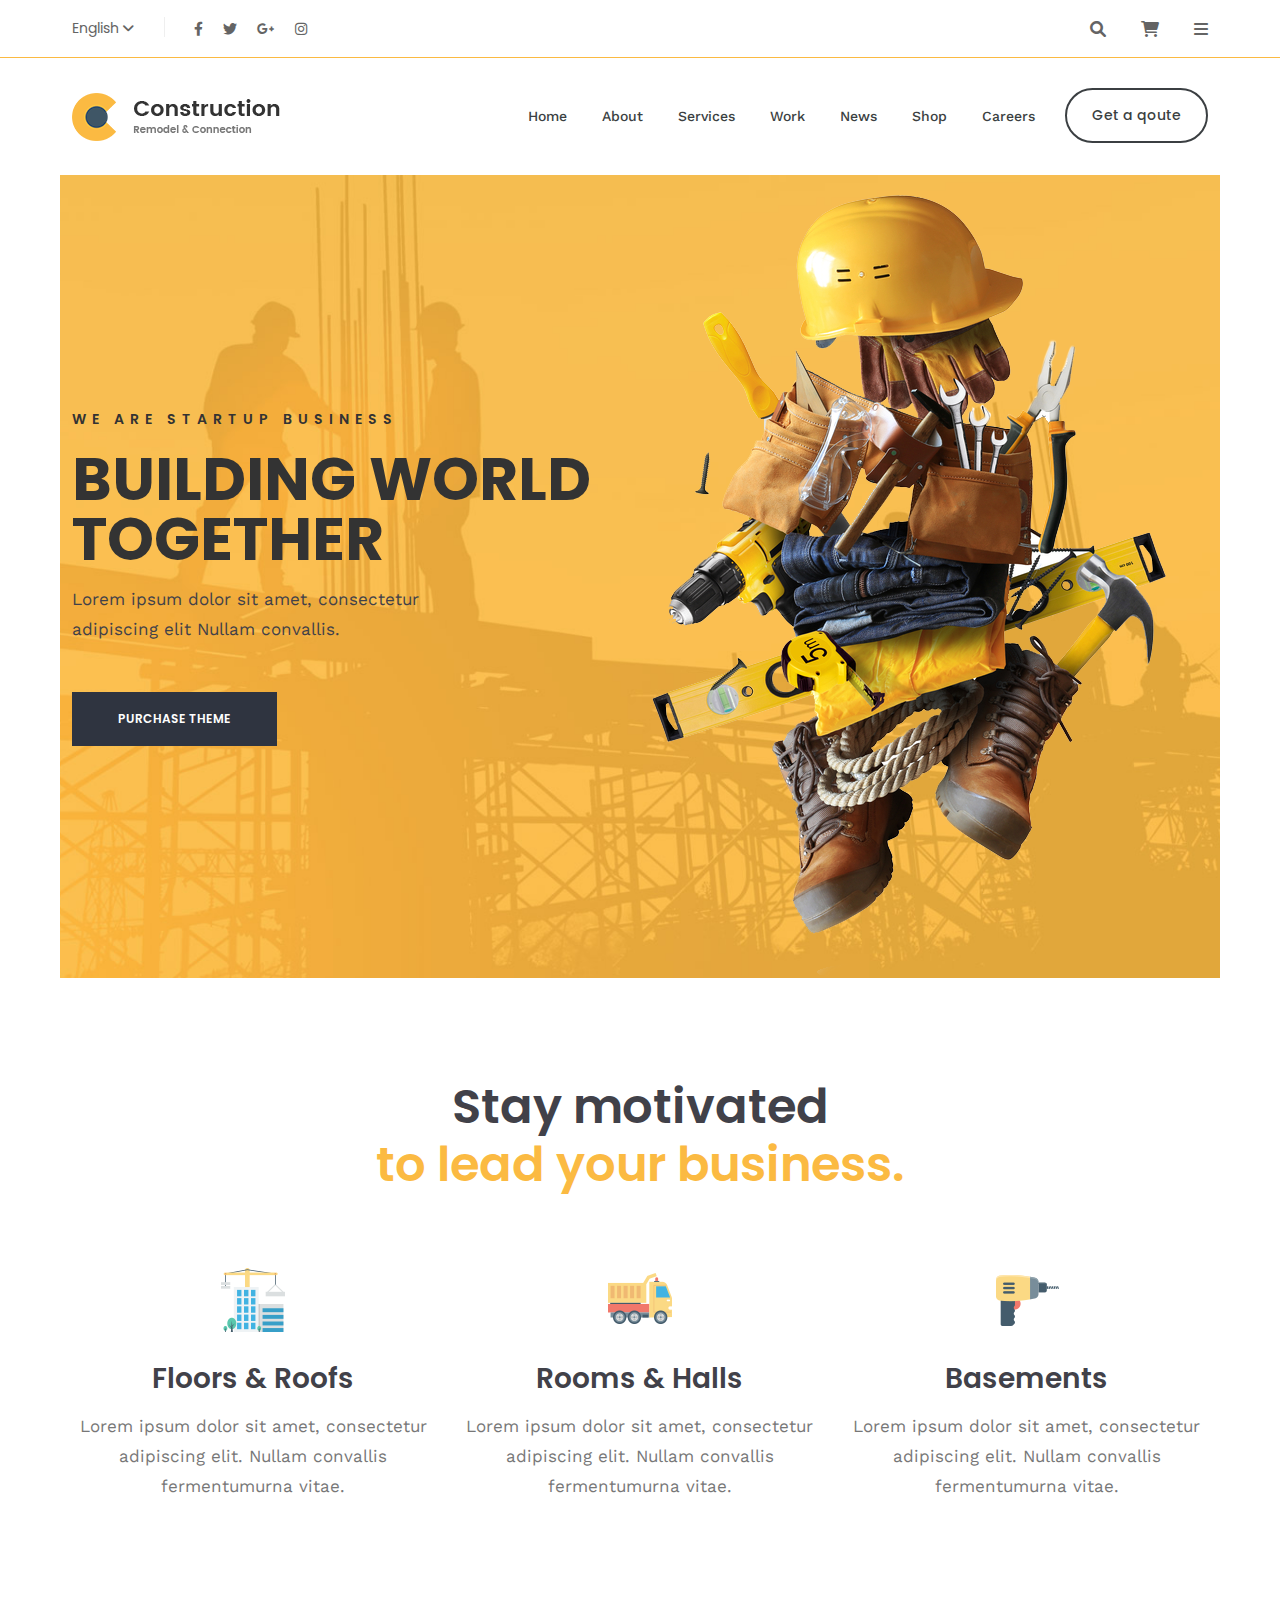
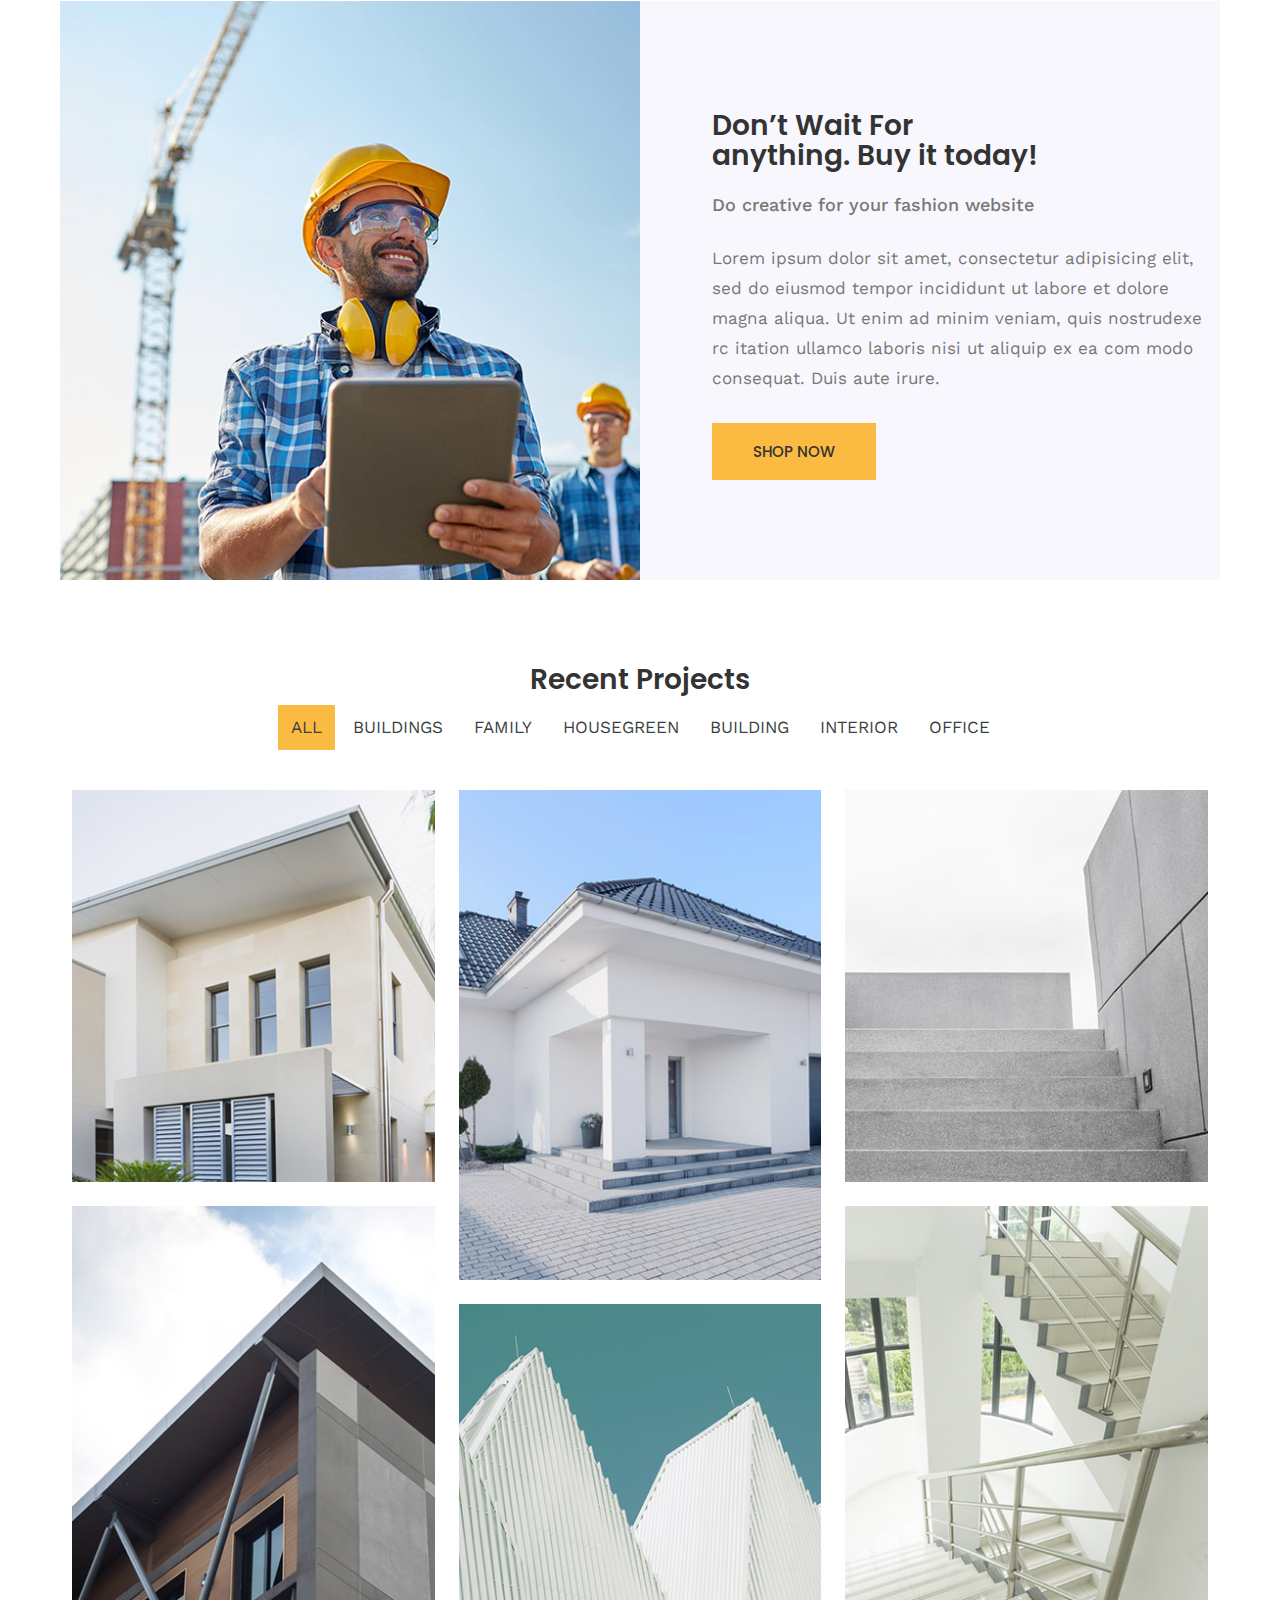
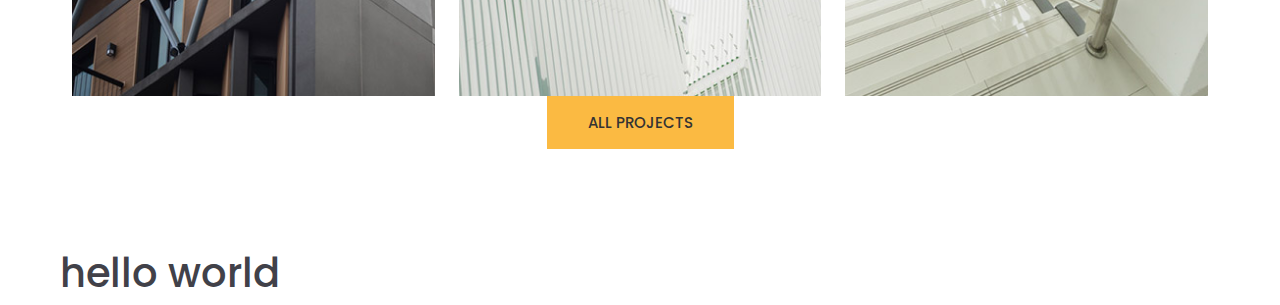
<file: index.html>
<!doctype html>
<html class="no-js" lang="">

<head>
  <meta charset="utf-8">
  <title>Construction</title>
  <meta name="description" content="">
  <meta name="viewport" content="width=device-width, initial-scale=1">

  <link rel="manifest" href="site.webmanifest">
  <link rel="apple-touch-icon" href="icon.png">
  <!-- Place favicon.ico in the root directory -->

 <!-- All css here -->
  <link rel="stylesheet" href="css/bootstrap.min.css">
  <link rel="stylesheet" href="css/all.min.css">
  <link rel="stylesheet" href="css/slick.css">
  <link rel="stylesheet" href="css/default.css">
  <link rel="stylesheet" href="css/style.css">
  <link rel="stylesheet" href="css/responsive.css">

  <meta name="theme-color" content="#fafafa">
</head>

<body>
<!-- Header start -->
  <header>
    <div class="header-top-area pl-60 pr-60">
      <div class="container-fluid">
        <div class="row">
          <div class="col-xl-6">
            <div class="header-left d-flex align-items-center">
              <div class="language">
                <ul>
                  <li><a href="#">English <i class="fas fa-angle-down"></i></a>
                    <ul>
                      <li><a href="#">English-1</a></li>
                      <li><a href="#">English-2</a></li>
                      <li><a href="#">English-3</a></li>
                      <li><a href="#">English-4</a></li>
                    </ul>
                  </li>
                </ul>
              </div>
              <div class="social-icon pl-30 ml-30">
                <a href=""><i class="fa-brands fa-facebook-f"></i></a>
                <a href=""><i class="fa-brands fa-twitter"></i></a>
                <a href=""><i class="fa-brands fa-google-plus-g"></i></a>
                <a href=""><i class="fa-brands fa-instagram"></i></a>
              </div>
            </div>
          </div>
          <div class="col-xl-6 ">
            <div class="header-right f-right">
                  <ul>
                    <li><a href="#"><i class="fa-solid fa-magnifying-glass"></i></a>
                    <div class="search-form">
                      <input type="search" placeholder="Search...">
                      <button><i class="fa-solid fa-magnifying-glass"></i></button>
                    </div>
                    </li>
                    <li><a href="#"><i class="fa-solid fa-cart-shopping"></i></a></li>
                    <li><a href="#"><i class="fa-solid fa-bars"></i></a></li>
                  </ul>
            </div>
          </div>
        </div>
      </div>
    </div>
    <div class="header-bottom-area pl-60 pr-60">
      <div class="container-fluid">
        <div class="row align-items-center">
          <div class="col-xl-3">
            <div class="logo">
              <a href="index.html"><img src="./img/logo/logo.png" alt="logo"></a>
            </div>
          </div>
          <div class="col-xl-9">
            <div class="header-button f-right">
              <a href="#">Get a qoute</a>
            </div>
            <div class="main-menu f-right">
              <ul>
                <li><a href="">Home</a>
                  <ul class="sub-menu">
                    <li><a href="#">Home Page - 1</a></li>
                    <li><a href="#">Home Page - 2</a></li>
                    <li><a href="#">Home Page - 3</a>
                        <ul class="sub-menu">
                          <li><a href="#">Home Page - 1</a></li>
                          <li><a href="#">Home Page - 2</a></li>
                          <li><a href="#">Home Page - 3</a>
                            <ul class="sub-menu">
                              <li><a href="#">Home Page - 1</a></li>
                              <li><a href="#">Home Page - 2</a></li>
                              <li><a href="#">Home Page - 3</a></li>
                              <li><a href="#">Home Page - 4</a></li>
                            </ul>
                          </li>
                          <li><a href="#">Home Page - 4</a></li>
                        </ul>
                    </li>
                    <li><a href="#">Home Page - 4</a></li>
                  </ul>
                </li>
                <li><a href="">About</a></li>
                <li><a href="">Services</a></li>
                <li><a href="">Work</a></li>
                <li><a href="">News</a></li>
                <li><a href="">Shop</a></li>
                <li><a href="">Careers</a></li>
              </ul>
            </div>
            
          </div>
        </div>
      </div>
    </div>
  </header>

<!-- Header End -->

<section>
  <div class="wraper pl-60 pr-60">
<!-- Slider Start -->

        <div class="slider-area">
          <div class="slider-active">
              <div class="single-slider slider-height d-flex align-items-center" style="background-image: url(./img/slider/slide1.jpg);">
                <div class="container">
                  <div class="row">
                    <div class="col-xl-6 d-flex align-items-center">
                      <div class="slider-content">
                        <span>We are startup business</span>
                        <h1>BUILDING WORLD TOGETHER</h1>
                        <p>Lorem ipsum dolor sit amet, consectetur adipiscing elit Nullam convallis.</p>
                        <a href="#" class="btn">purchase  theme</a>
                      </div>
                    </div>
                    <div class="col-xl-6">
                      <div class="slide-right-image">
                        <img src="./img/slider/slideImage.png" alt="">
                      </div>
                    </div>
                  </div>
                </div>
              </div>
              <div class="single-slider slider-height d-flex align-items-center" style="background-image: url(./img/slider/slide1.jpg);">
                <div class="container">
                  <div class="row">
                    <div class="col-xl-6 d-flex align-items-center">
                      <div class="slider-content">
                        <span>We are startup business</span>
                        <h1>BUILDING WORLD TOGETHER</h1>
                        <p>Lorem ipsum dolor sit amet, consectetur adipiscing elit Nullam convallis.</p>
                        <a href="#" class="btn">purchase  theme</a>
                      </div>
                    </div>
                    <div class="col-xl-6">
                      <div class="slide-right-image">
                        <img src="./img/slider/slideImage.png" alt="">
                      </div>
                    </div>
                  </div>
                </div>
              </div>
          </div>
        </div>
<!-- Slider End -->
<!-- feature start -->
      <div class="feature-area pt-100 pb-70 text-center">
        <div class="container">
          <div class="row">
            <div class="col-xl-12">
              <div class="feature-title mb-75">
                <h2>Stay motivated <br> <span>to lead your business.</span></h2>
              </div>
            </div>
          </div>
          <div class="row">
            <div class="col-xl-4">
              <div class="single-features mb-30">
                <img src="./img/icon/01_home_icon.png" alt="">
                <h2>Floors & Roofs</h2>
                <p>Lorem ipsum dolor sit amet, consectetur adipiscing elit. Nullam convallis fermentumurna vitae.</p>
                </div>
            </div>
            <div class="col-xl-4">
              <div class="single-features mb-30">
                <img src="./img/icon/truck_icon.png" alt="">
                <h2>Rooms & Halls</h2>
                <p>Lorem ipsum dolor sit amet, consectetur adipiscing elit. Nullam convallis fermentumurna vitae.</p>
                </div>
            </div>
            <div class="col-xl-4">
              <div class="single-features mb-30">
                <img src="./img/icon/dril_icon.png" alt="">
                <h2>Basements</h2>
                <p >Lorem ipsum dolor sit amet, consectetur adipiscing elit. Nullam convallis fermentumurna vitae.</p>
                </div>
            </div>
          </div>
        </div>
      </div>
      <!-- feature End -->
      <!-- promotion Start -->
      <div class="promotion-area gray-bg">
        <div class="promotion-image" style="background: url(./img/img/01_home.jpg)">
        </div>
        <div class="container">
          <div class="row">
            <div class="col-xl-6 offset-xl-6">
              <div class="promotion-content pb-100 pt-110">
                <h2>Don’t Wait For <br> anything. Buy it today!</h2>
                 <span>Do creative for your fashion website
                </span>
                <p>Lorem ipsum dolor sit amet, consectetur adipisicing elit, sed do eiusmod tempor incididunt ut labore et dolore magna aliqua. Ut enim ad minim veniam, quis nostrudexe rc itation ullamco laboris nisi ut aliquip ex ea com modo consequat. Duis aute irure.</p>
                <a href="#" class="btn brand-btn">Shop Now</a>
              </div>
            </div>
          </div>
        </div>
      </div>
      <!-- Promotion End -->
      <!-- Portfolio Start -->

      <div class="portfolio-area pb-100 pt-100">
        <div class="container">
          <div class="row">
            <div class="col-xl-12">
              <div class="portfolio-section-title">
                <h3>Recent Projects</h3>
              </div>
                <div class="portofilo-menu mb-40 text-center">
                  <button class="active" data-filter="*">ALL</button>
                  <button data-filter=".cat1">BUILDINGS</button>
                  <button data-filter=".cat2">FAMILY</button>
                  <button data-filter=".cat3">HOUSEGREEN</button>
                  <button data-filter=".cat4">BUILDING</button>
                  <button data-filter=".cat5">INTERIOR</button>
                  <button data-filter=".cat6">OFFICE</button>
                </div>
            </div>
          </div>
          <div class="row grid g-4">
            <div class="col-xl-4 grid-item cat1 cat5">
              <div class="portfolio-wraper">
                <div class="portfolio-thum">
                  <img src="./img/portfolio/port1.jpg" alt="">
                </div>
                <div class="portfolio-content">
                  <a href=""></a>
                  <h4><a href="">Aplumber Repairs Pipes</a></h4>
                  <p>Buildings, Office</p>
                </div>
              </div>
            </div>
            <div class="col-xl-4 grid-item cat2 cat4">
              <div class="portfolio-wraper">
                <div class="portfolio-thum">
                  <img src="./img/portfolio/port2.jpg" alt="">
                </div>
                <div class="portfolio-content">
                  <a href=""></a>
                  <h4><a href="">Aplumber Repairs Pipes</a></h4>
                  <p>Buildings, Office</p>
                </div>
              </div>
            </div>
            <div class="col-xl-4 grid-item cat3 cat6">
              <div class="portfolio-wraper">
                <div class="portfolio-thum">
                  <img src="./img/portfolio/port3.jpg" alt="">
                </div>
                <div class="portfolio-content">
                  <a href=""></a>
                  <h4><a href="">Aplumber Repairs Pipes</a></h4>
                  <p>Buildings, Office</p>
                </div>
              </div>
            </div>
            <div class="col-xl-4 grid-item cat4 cat1">
              <div class="portfolio-wraper">
                <div class="portfolio-thum">
                  <img src="./img/portfolio/port4.jpg" alt="">
                </div>
                <div class="portfolio-content">
                  <a href=""></a>
                  <h4><a href="">Aplumber Repairs Pipes</a></h4>
                  <p>Buildings, Office</p>
                </div>
              </div>
            </div>
            <div class="col-xl-4 grid-item cat5 cat2">
              <div class="portfolio-wraper">
                <div class="portfolio-thum">
                  <img src="./img/portfolio/port6.jpg" alt="">
                </div>
                <div class="portfolio-content">
                  <a href=""></a>
                  <h4><a href="">Aplumber Repairs Pipes</a></h4>
                  <p>Buildings, Office</p>
                </div>
              </div>
            </div>
            <div class="col-xl-4 grid-item cat6 cat3">
              <div class="portfolio-wraper">
                <div class="portfolio-thum">
                  <img src="./img/portfolio/port5.jpg" alt="">
                </div>
                <div class="portfolio-content">
                  <a href=""></a>
                  <h4><a href="">Aplumber Repairs Pipes</a></h4>
                  <p>Buildings, Office</p>
                </div>
              </div>
            </div>
          </div>
          <div class="portfolio-view-more">
            <a href="#" class="btn btn-brand">ALL PROJECTS</a>
          </div>
        </div>
      </div>
      <!-- Portfolio End -->
           <h1>hello world</h1>
  </div>
</section>

  




  <!-- All JS Here-->
  <script src="js/vendor/modernizr-3.11.2.min.js"></script>
  <script src="js/vendor/jquery.slim.min_3.5.1.js"></script>
  <script src="js/bootstrap.bundle.min.js"></script>
  <script src="js/isotope.pkgd.min.js"></script>
  <script src="js/slick.min.js"></script>
  <script src="js/plugins.js"></script>
  <script src="js/main.js"></script>

</body>

</html>
</file>
<file: css/default.css>
/* Deafult Margin & Padding */
/*-- Margin Top --*/
.mt-5 {
	margin-top: 5px;
}
.mt-10 {
	margin-top: 10px;
}
.mt-15 {
	margin-top: 15px;
}
.mt-20 {
	margin-top: 20px;
}
.mt-25 {
	margin-top: 25px;
}
.mt-30 {
	margin-top: 30px;
}
.mt-35 {
	margin-top: 35px;
}
.mt-40 {
	margin-top: 40px;
}
.mt-45 {
	margin-top: 45px;
}
.mt-50 {
	margin-top: 50px;
}
.mt-55 {
	margin-top: 55px;
}
.mt-60 {
	margin-top: 60px;
}
.mt-65 {
	margin-top: 65px;
}
.mt-70 {
	margin-top: 70px;
}
.mt-75 {
	margin-top: 75px;
}
.mt-80 {
	margin-top: 80px;
}
.mt-85 {
	margin-top: 85px;
}
.mt-90 {
	margin-top: 90px;
}
.mt-95 {
	margin-top: 95px;
}
.mt-100 {
	margin-top: 100px;
}
.mt-105 {
	margin-top: 105px;
}
.mt-110 {
	margin-top: 110px;
}
.mt-115 {
	margin-top: 115px;
}
.mt-120 {
	margin-top: 120px;
}
.mt-125 {
	margin-top: 125px;
}
.mt-130 {
	margin-top: 130px;
}
.mt-135 {
	margin-top: 135px;
}
.mt-140 {
	margin-top: 140px;
}
.mt-145 {
	margin-top: 145px;
}
.mt-150 {
	margin-top: 150px;
}
.mt-155 {
	margin-top: 155px;
}
.mt-160 {
	margin-top: 160px;
}
.mt-165 {
	margin-top: 165px;
}
.mt-170 {
	margin-top: 170px;
}
.mt-175 {
	margin-top: 175px;
}
.mt-180 {
	margin-top: 180px;
}
.mt-185 {
	margin-top: 185px;
}
.mt-190 {
	margin-top: 190px;
}
.mt-195 {
	margin-top: 195px;
}
.mt-200 {
	margin-top: 200px;
}
/*-- Margin Bottom --*/

.mb-5 {
	margin-bottom: 5px;
}
.mb-10 {
	margin-bottom: 10px;
}
.mb-15 {
	margin-bottom: 15px;
}
.mb-20 {
	margin-bottom: 20px;
}
.mb-25 {
	margin-bottom: 25px;
}
.mb-30 {
	margin-bottom: 30px;
}
.mb-35 {
	margin-bottom: 35px;
}
.mb-40 {
	margin-bottom: 40px;
}
.mb-45 {
	margin-bottom: 45px;
}
.mb-50 {
	margin-bottom: 50px;
}
.mb-55 {
	margin-bottom: 55px;
}
.mb-60 {
	margin-bottom: 60px;
}
.mb-65 {
	margin-bottom: 65px;
}
.mb-70 {
	margin-bottom: 70px;
}
.mb-75 {
	margin-bottom: 75px;
}
.mb-80 {
	margin-bottom: 80px;
}
.mb-85 {
	margin-bottom: 85px;
}
.mb-90 {
	margin-bottom: 90px;
}
.mb-95 {
	margin-bottom: 95px;
}
.mb-100 {
	margin-bottom: 100px;
}
.mb-105 {
	margin-bottom: 105px;
}
.mb-110 {
	margin-bottom: 110px;
}
.mb-115 {
	margin-bottom: 115px;
}
.mb-120 {
	margin-bottom: 120px;
}
.mb-125 {
	margin-bottom: 125px;
}
.mb-130 {
	margin-bottom: 130px;
}
.mb-135 {
	margin-bottom: 135px;
}
.mb-140 {
	margin-bottom: 140px;
}
.mb-145 {
	margin-bottom: 145px;
}
.mb-150 {
	margin-bottom: 150px;
}
.mb-155 {
	margin-bottom: 155px;
}
.mb-160 {
	margin-bottom: 160px;
}
.mb-165 {
	margin-bottom: 165px;
}
.mb-170 {
	margin-bottom: 170px;
}
.mb-175 {
	margin-bottom: 175px;
}
.mb-180 {
	margin-bottom: 180px;
}
.mb-185 {
	margin-bottom: 185px;
}
.mb-190 {
	margin-bottom: 190px;
}
.mb-195 {
	margin-bottom: 195px;
}
.mb-200 {
	margin-bottom: 200px;
}
/* Margin left */
.ml-0{
	margin-left: 0px;
}
.ml-5{
	margin-left: 5px;
}
.ml-10{
	margin-left: 10px;
}
.ml-15{
	margin-left: 15px;
}
.ml-20{
	margin-left: 20px;
}
.ml-25{
	margin-left: 25px;
}
.ml-30{
	margin-left: 30px;
}
.ml-35{
	margin-left: 35px;
}
.ml-40{
	margin-left: 40px;
}
.ml-45{
	margin-left: 45px;
}
.ml-50{
	margin-left: 50px;
}
.ml-55{
	margin-left: 55px;
}
.ml-60{
	margin-left: 60px;
}
.ml-65{
	margin-left: 65px;
}
.ml-70{
	margin-left: 70px;
}
.ml-75{
	margin-left: 75px;
}
.ml-80{
	margin-left: 80px;
}
.ml-85{
	margin-left: 85px;
}
.ml-90{
	margin-left: 90px;
}
.ml-95{
	margin-left: 95px;
}
.ml-100{
	margin-left: 100px;
}
/* Margin right */
.mr-0{
	margin-right: 0px;
}
.mr-5{
	margin-right: 5px;
}
.mr-10{
	margin-right: 10px;
}
.mr-15{
	margin-right: 15px;
}
.mr-20{
	margin-right: 20px;
}
.mr-25{
	margin-right: 25px;
}
.mr-30{
	margin-right: 30px;
}
.mr-35{
	margin-right: 35px;
}
.mr-40{
	margin-right: 40px;
}
.mr-45{
	margin-right: 45px;
}
.mr-50{
	margin-right: 50px;
}
.mr-55{
	margin-right: 55px;
}
.mr-60{
	margin-right: 60px;
}
.mr-65{
	margin-right: 65px;
}
.mr-70{
	margin-right: 70px;
}
.mr-75{
	margin-right: 75px;
}
.mr-80{
	margin-right: 80px;
}
.mr-85{
	margin-right: 85px;
}
.mr-90{
	margin-right: 90px;
}
.mr-95{
	margin-right: 95px;
}
.mr-100{
	margin-right: 100px;
}
/*-- Padding Top --*/

.pt-5 {
	padding-top: 5px;
}
.pt-10 {
	padding-top: 10px;
}
.pt-15 {
	padding-top: 15px;
}
.pt-20 {
	padding-top: 20px;
}
.pt-25 {
	padding-top: 25px;
}
.pt-30 {
	padding-top: 30px;
}
.pt-35 {
	padding-top: 35px;
}
.pt-40 {
	padding-top: 40px;
}
.pt-45 {
	padding-top: 45px;
}
.pt-50 {
	padding-top: 50px;
}
.pt-55 {
	padding-top: 55px;
}
.pt-60 {
	padding-top: 60px;
}
.pt-65 {
	padding-top: 65px;
}
.pt-70 {
	padding-top: 70px;
}
.pt-75 {
	padding-top: 75px;
}
.pt-80 {
	padding-top: 80px;
}
.pt-85 {
	padding-top: 85px;
}
.pt-90 {
	padding-top: 90px;
}
.pt-95 {
	padding-top: 95px;
}
.pt-100 {
	padding-top: 100px;
}
.pt-105 {
	padding-top: 105px;
}
.pt-110 {
	padding-top: 110px;
}
.pt-115 {
	padding-top: 115px;
}
.pt-120 {
	padding-top: 120px;
}
.pt-125 {
	padding-top: 125px;
}
.pt-130 {
	padding-top: 130px;
}
.pt-135 {
	padding-top: 135px;
}
.pt-140 {
	padding-top: 140px;
}
.pt-145 {
	padding-top: 145px;
}
.pt-150 {
	padding-top: 150px;
}
.pt-155 {
	padding-top: 155px;
}
.pt-160 {
	padding-top: 160px;
}
.pt-165 {
	padding-top: 165px;
}
.pt-170 {
	padding-top: 170px;
}
.pt-175 {
	padding-top: 175px;
}
.pt-180 {
	padding-top: 180px;
}
.pt-185 {
	padding-top: 185px;
}
.pt-190 {
	padding-top: 190px;
}
.pt-195 {
	padding-top: 195px;
}
.pt-200 {
	padding-top: 200px;
}
/*-- Padding Bottom --*/

.pb-5 {
	padding-bottom: 5px;
}
.pb-10 {
	padding-bottom: 10px;
}
.pb-15 {
	padding-bottom: 15px;
}
.pb-20 {
	padding-bottom: 20px;
}
.pb-25 {
	padding-bottom: 25px;
}
.pb-30 {
	padding-bottom: 30px;
}
.pb-35 {
	padding-bottom: 35px;
}
.pb-40 {
	padding-bottom: 40px;
}
.pb-45 {
	padding-bottom: 45px;
}
.pb-50 {
	padding-bottom: 50px;
}
.pb-55 {
	padding-bottom: 55px;
}
.pb-60 {
	padding-bottom: 60px;
}
.pb-65 {
	padding-bottom: 65px;
}
.pb-70 {
	padding-bottom: 70px;
}
.pb-75 {
	padding-bottom: 75px;
}
.pb-80 {
	padding-bottom: 80px;
}
.pb-85 {
	padding-bottom: 85px;
}
.pb-90 {
	padding-bottom: 90px;
}
.pb-95 {
	padding-bottom: 95px;
}
.pb-100 {
	padding-bottom: 100px;
}
.pb-105 {
	padding-bottom: 105px;
}
.pb-110 {
	padding-bottom: 110px;
}
.pb-115 {
	padding-bottom: 115px;
}
.pb-120 {
	padding-bottom: 120px;
}
.pb-125 {
	padding-bottom: 125px;
}
.pb-130 {
	padding-bottom: 130px;
}
.pb-135 {
	padding-bottom: 135px;
}
.pb-140 {
	padding-bottom: 140px;
}
.pb-145 {
	padding-bottom: 145px;
}
.pb-150 {
	padding-bottom: 150px;
}
.pb-155 {
	padding-bottom: 155px;
}
.pb-160 {
	padding-bottom: 160px;
}
.pb-165 {
	padding-bottom: 165px;
}
.pb-170 {
	padding-bottom: 170px;
}
.pb-175 {
	padding-bottom: 175px;
}
.pb-180 {
	padding-bottom: 180px;
}
.pb-185 {
	padding-bottom: 185px;
}
.pb-190 {
	padding-bottom: 190px;
}
.pb-195 {
	padding-bottom: 195px;
}
.pb-200 {
	padding-bottom: 200px;
}


/* Padding left */
.pl-0{
	padding-left: 0px;
}
.pl-5{
	padding-left: 5px;
}
.pl-10{
	padding-left: 10px;
}
.pl-15{
	padding-left: 15px;
}
.pl-20{
	padding-left: 20px;
}
.pl-25{
	padding-left: 25px;
}
.pl-30{
	padding-left: 30px;
}
.pl-35{
	padding-left: 35px;
}
.pl-40{
	padding-left: 40px;
}
.pl-45{
	padding-left: 45px;
}
.pl-50{
	padding-left: 50px;
}
.pl-55{
	padding-left: 55px;
}
.pl-60{
	padding-left: 60px;
}
.pl-65{
	padding-left: 65px;
}
.pl-70{
	padding-left: 70px;
}
.pl-75{
	padding-left: 75px;
}
.pl-80{
	padding-left: 80px;
}
.pl-85{
	padding-left: 85px;
}
.pl-90{
	padding-left: 90px;
}
.pl-95{
	padding-left: 95px;
}
.pl-100{
	padding-left: 100px;
}
/* Padding right */
.pr-0{
	padding-right: 0px;
}
.pr-5{
	padding-right: 5px;
}
.pr-10{
	padding-right: 10px;
}
.pr-15{
	padding-right: 15px;
}
.pr-20{
	padding-right: 20px;
}
.pr-25{
	padding-right: 25px;
}
.pr-30{
	padding-right: 30px;
}
.pr-35{
	padding-right: 35px;
}
.pr-40{
	padding-right: 40px;
}
.pr-45{
	padding-right: 45px;
}
.pr-50{
	padding-right: 50px;
}
.pr-55{
	padding-right: 55px;
}
.pr-60{
	padding-right: 60px;
}
.pr-65{
	padding-right: 65px;
}
.pr-70{
	padding-right: 70px;
}
.pr-75{
	padding-right: 75px;
}
.pr-80{
	padding-right: 80px;
}
.pr-85{
	padding-right: 85px;
}
.pr-90{
	padding-right: 90px;
}
.pr-95{
	padding-right: 95px;
}
.pr-100{
	padding-right: 100px;
}
/* Background Color */

.gray-bg {
	background: #f7f7fd;
}
.white-bg {
	background: #fff;
}
.black-bg {
	background: #222;
}
/* Color */

.white {
	color: #fff;
}
.black {
	color: #222;
}
/* black overlay */

[data-overlay] {
	position: relative;
}
[data-overlay]::before {
	background: #000 none repeat scroll 0 0;
	content: "";
	height: 100%;
	left: 0;
	position: absolute;
	top: 0;
	width: 100%;
	z-index: 1;
}
[data-overlay="3"]::before {
	opacity: 0.3;
}
[data-overlay="4"]::before {
	opacity: 0.4;
}
[data-overlay="5"]::before {
	opacity: 0.5;
}
[data-overlay="6"]::before {
	opacity: 0.6;
}
[data-overlay="7"]::before {
	opacity: 0.7;
}
[data-overlay="8"]::before {
	opacity: 0.8;
}
[data-overlay="9"]::before {
	opacity: 0.9;
}
</file>
<file: css/style.css>
/*
  Theme Name: Name - Multipurpose HTML Template
  Author: 
  Support: admin@gmail.com
  Description: Creative  HTML5 template.
  Version: 1.0
*/

/* CSS Index 
-----------------------------------
1. Theme default css
2. header
3. slider
4. about-area
5. features-box
6. department
7. team
8. video-area
9. counter
10. footer 
*/



/* 1. Theme default css */
@import url('https://fonts.googleapis.com/css2?family=Poppins:wght@100;200;300;400;500;600;700&family=Work+Sans:wght@100;200;300;400;500;600;700&display=swap');
*{
    padding: 0;
    margin: 0;
    box-sizing: border-box;
}
 body {
	font-family: 'Work Sans', sans-serif;
	font-weight: normal;
	font-style: normal;
}
.container{
	max-width: 1190px !important;
}
.img {
	max-width: 100%;
	transition: all 0.3s ease-out 0s;
}
.f-left {
	float: left
}
.f-right {
	float: right
}
.fix {
	overflow: hidden
}
a,
.button {
	-webkit-transition: all 0.3s ease-out 0s;
	-moz-transition: all 0.3s ease-out 0s;
	-ms-transition: all 0.3s ease-out 0s;
	-o-transition: all 0.3s ease-out 0s;
	transition: all 0.3s ease-out 0s;
}
a{
    text-decoration: none;
}
a:focus,
.button:focus {
	text-decoration: none;
	outline: none;
}
a:focus,
a:hover,
.portfolio-cat a:hover,
.footer -menu li a:hover {
	color: #2B96CC;
	text-decoration: none;
}
a,
button {
	color: #1696e7;
	outline: medium none;
}
.uppercase {
	text-transform: uppercase;
}
.capitalize {
	text-transform: capitalize;
}
h1,
h2,
h3,
h4,
h5,
h6 {
	font-family: 'Poppins', sans-serif;
	font-weight: normal;
	color: #414149;
	margin-top: 0px;
	font-style: normal;
	font-weight: 400;
	text-transform: normal;
}
h1 a,
h2 a,
h3 a,
h4 a,
h5 a,
h6 a {
	color: inherit;
}
h1 {
	font-size: 40px;
	font-weight: 500;
}
h2 {
	font-size: 35px;
}
h3 {
	font-size: 28px;
}
h4 {
	font-size: 22px;
}
h5 {
	font-size: 18px;
}
h6 {
	font-size: 16px;
}
ul {
	margin: 0px;
	padding: 0px;
}
li {
	list-style: none
}
p {
    font-size: 17px;
    font-weight: normal;
    line-height: 30px;
    color: #777777;
    margin-bottom: 15px;
}
hr {
	border-bottom: 1px solid #eceff8;
	border-top: 0 none;
	margin: 30px 0;
	padding: 0;
}
label {
	color: #7e7e7e;
	cursor: pointer;
	font-size: 14px;
	font-weight: 400;
}
*::-moz-selection {
	background: #d6b161;
	color: #fff;
	text-shadow: none;
}
::-moz-selection {
	background: #444;
	color: #fff;
	text-shadow: none;
}
::selection {
	background: #444;
	color: #fff;
	text-shadow: none;
}
*::-moz-placeholder {
	color: #555555;
	font-size: 14px;
	opacity: 1;
}
*::placeholder {
	color: #555555;
	font-size: 14px;
	opacity: 1;
}
.btn {
    font-family: 'Poppins';
    color: #fefefe;
    text-transform: uppercase;
    font-size: 12px;
    background: #2f3440;
    padding: 20px 45px;
	border-radius: 0;
	border: 1px solid transparent;
	font-weight: 600;
	display: inline-block;
	text-align: center;
	line-height: 1;
	vertical-align: middle;
	-webkit-user-select: none;
	-moz-user-select: none;
	user-select: none;
	border: 1px solid transparent;
	transition: color .3s;
}
a.btn.brand-btn {
    font-size: 15px;
    font-weight: 500;
    color: #333;
    background: #fbba42;
    padding: 20px 40px;
}
a.btn.brand-btn:hover{
    color: #fff;
}
.brand-btn:hover{
    color: #fbba42;
}
.form-control:focus {
    border-color: 0 !important;
    box-shadow: none;
}

/* Header */
header.transparent-header {
    position: absolute;
    top: 0;
    left: 0;
    z-index: 1;
    right: 0;
    margin: auto;
}
.transparent-header .language ul li a {
	color: #343434;
}
.transparent-header .social-icon > a {
	color: #343434;
}
.transparent-header .social-icon::before {
	background: #e0af4c none no-repeat scroll 0 0;
}
.transparent-header .header-right ul li a {
	color: #343434;
}

.transparent-header .header-top-area {
	border-bottom: 1px solid #d9a138;
}
.transparent-header nav ul > li:first-child {
	margin-left: 0;
}
.transparent-header .main-menu ul li a {
	color: #343434;
}
.transparent-header .main-menu ul.sub-menu li a {
    color: #fff;
}
.header-top-area {
    border-bottom: 1px solid #fbba42;
}

.language ul li{
    position: relative;
}
.language ul li a {
    font-size: 14px;
    color: #646464;
    font-family: 'Poppins', sans-serif;
    padding: 18px 0;
    display: inline-block;
}

.language ul li:hover > a{
 color: #fbba42;
}
.language ul li ul {
	position: absolute;
	top: 100%;
	left: 0;
	background: #222;
	width: 110px;
	opacity: 0;
	visibility: hidden;
	padding: 7px 0;
	transition: all .3s ease 0s;
	z-index: 999;
}

.language ul li:hover ul{opacity: 1;visibility: visible;}

.language ul li ul li a {
    display: block;
    padding: 5px 14px;
    font-size: 12px;
    color: #ddd;
}
.social-icon{
    position: relative;
}
.social-icon::before {
    content: "";
    position: absolute;
    top: 0;
    left: 0;
    height: 20px;
    width: 1px;
    background: #efefef none no-repeat scroll 0 0;
}
.home-3-social::before{
    width:0;
}
.social-icon > a {
    color: #646464;
    margin-right: 15px;
    font-size: 14px;
}
.social-icon > a:hover{
    color: #d6b161;
}

.header-right {
    margin-top: 18px;
}
.header-right ul li {
    display: inline-block;
    margin-left: 30px;
}
.header-right ul li a {
    font-size: 16px;
    color: #646464;
}
.header-top-area .header-right ul li, .home-3-search ul li{
	position: relative;
}

.header-top-area .header-right ul li .search-form, .home-3-search ul li .search-form{
    position: absolute;
    right: 0;
    background: #222;
	width: 200px;
	opacity: 0;
	visibility: hidden;
	transition: all .3s ease;
	border-radius: 3px;
    z-index: 99;
}
.header-right ul li:hover .search-form{opacity: 1; visibility: visible;}
.search-form input {
    background: transparent;
    border: 0;
    padding: 10px 15px;
    width: 80%;
	color: #fff;
}
input[type="search"]:focus-visible {
    outline: 0 !important;
}
.search-form button {
    background: transparent;
    border: 0;
    color: #fff;
	width: 12%;
}

.side-info {
    position: fixed;
    z-index: 99;
    background: #fff;
    width: 400px;
    height: 100%;
    top: 0;
    right: -1000px;
    padding: 30px;
    transition: .7s ease-in-out;
}
.side-info.side-show{
    right: 0;
}
.side-info-heading {
    border-bottom: 1px solid #ffc107;
    margin-bottom: 20px;
    justify-content: space-between;
    align-items: center;
}
.side-info-heading i.fa-solid.fa-xmark {
    font-size: 28px;
    cursor: pointer;
    transition: .7s ease-in-out;
}
.side-info-content p {
    font-size: 18px;
    line-height: 30px;
    margin-bottom: 50px;
}
.side-info-social-icon {
    margin-top: 50px;
    text-align: center;
}

.side-info-social-icon a {
    display: inline-block;
    padding:5px;
    width: 40px;
    height: 40px;
    font-size: 18px;
    border: 1px solid #ddd;
    margin: 0 10px;
    color:#646464 ;
}

.side-info-social-icon a:hover{
    color: #fbba42;
}
#home-3 i.fa-solid.fa-bars.side-bar-show {
    color: #333;
}
/* Header Bottom */
.main-menu ul li{
	display: inline-block;
	margin-left: 50px;
	position: relative;
}
.home-3-header .main-menu ul li:first-child {
    margin-left: 0;
}
.main-menu ul li a {
    font-size: 14px;
    font-weight: 500;
    color: #3b3f42;
    display: inline-block;
	padding: 48px 0;
}
.home-3-header .main-menu ul li a {
    padding: 33px 0px;
}
.main-menu ul li:hover > a{
	color: #fbba42;
}
.transparent-header .main-menu ul li:hover > a{
	color: #fff;
}
.main-menu ul li ul {
    position: absolute;
    background: #222;
    width: 200px;
	opacity: 0;
	top: 110%;
	left: 0;
	visibility: hidden;
	transition: all .3s ease;
    z-index: 99;
}
.main-menu ul li:hover > ul {opacity: 1; visibility: visible; top: 100%;}
.main-menu ul li ul li {
    display: block;
    padding: 10px 15px;
    margin-left: 0;
    border-bottom: 1px solid #ddd;
	transition: all .3s ease;
}
.main-menu ul li ul.sub-menu li:last-child{
	border: 0;
}
.main-menu ul li ul li:hover{
	padding-left: 18px;
}
.main-menu ul li ul li a{
    display: block;
    padding: 0;
	color: #fff;
}
.home-3-header .main-menu ul.sub-menu li a {
    padding: 0px 0px;
}
.main-menu ul li ul.sub-menu li a:hover{
	color: #d6b161;
}
.main-menu ul li ul li ul{
	left: 100%;
	top: 0 !important;
}
.header-button > a {
    display: inline-block;
    padding: 15px 35px;
    border: 2px solid #3b3f42;
    border-radius: 30px;
    color: #3b3f42;
    font-weight: 500;
	font-size: 14px;
    font-family: "Poppins";
}
.header-button {
    margin-top: 30px;
    margin-left: 50px;
	
}
.header-button a:hover{
	background-color: #fbba42;
	border-color: #fbba42;
}

/* Slider */
.slider-height {
	min-height: 850px;
	background-position: center;
	background-size: cover;
	background-repeat: no-repeat;
}

/* Slider 3 */
.slider-height-3 {
    min-height: 750px;
    background-position: center center;
	background-size: cover;
	background-repeat: no-repeat;
}
.slider-height-3 .slider-content h1 {
    font-size: 90px;
    line-height: 1.1;
    color: #fff;
    margin-bottom: 25px;
}
.slider-height-3 .slider-content span {
    color: #fff;
}

.single-slider.height-100 {
	height: 100vh;
	background-size: cover;
	background-position: center;
	background-repeat: no-repeat;
}
.slider-content span {
    font-size: 14px;
    font-weight: 600;
    font-family: 'Poppins', sans-serif;
    text-transform: uppercase;
    letter-spacing: 6px;
	color: #333333;
}
.slider-content h1 {
    font-size: 60px;
    font-weight: 700;
    font-family: 'Poppins';
    line-height: 60px;
    color: #333333;
    margin-top: 18px;
    margin-bottom: 15px;
}
.slider-content p {
    font-size: 17px;
    font-weight: 400;
    color: #414149;
    line-height: 30px;
    margin-bottom: 48px;
    padding-right: 120px;
}
.single-slider .btn:hover{
    color: #fbba42;
}
.slide-right-image.slider-full {
	padding-top: 120px;
}
.slide-right-image.slider-full > img {
	width: 75%;
}
/* Feature */
.feature-title h2 {
    font-size: 48px;
    font-weight: 600;
    color: #414149; 
    margin: 0;
}

.feature-title h2 span {
    color: #fbba42;
}

.single-features img {
    margin-bottom: 30px;
}

.single-features h2 {
    font-size: 28px;
    font-weight: 600;margin-bottom: 15px;}
.single-features p {
    font-size: 17px;
    font-weight: 400;
    line-height: 30px;
    padding: 0 6px;
    margin: 0;}

/* Promotion */
.promotion-area{
	position: relative;
}
.promotion-image {
	position: absolute;
	top: 0;
	left: 0;
	height: 100%;
	width: 50%;
	background-size: cover !important;
}
.cta-content,.promotion-content {
    padding-left: 60px;
}
.cta-content,.promotion-content h2 {
    font-size: 28px;
    font-weight: 600;
    color: #333333;
    margin-bottom: 20px;
    line-height: 30px;
}
.cta-content span, .promotion-content span {
    font-size: 18px;
    font-weight: 500;
    color: #777777;
    margin-bottom: 25px;
    display: inline-block;
}
.cta-content span {
	color: #333;
}
.cta-content, .promotion-content p {
    font-size: 17px;
    font-weight: 400;
    color: #777777;
    margin-bottom: 30px;
    line-height: 30px;
}
.cta-content a.btn.brand-btn {
	background: transparent;
	padding: 18px 35px;
	border: 1px solid #fbba42;
	margin-top: 25px;
}
.cta-content a.btn.brand-btn:hover{
    color: #fbba42;
}
 /* portfolio */
 .portfolio-wraper{
     position: relative;
 }
 .portfolio-thum img{
    width: 100%;
 }
 .portfolio-thum{
     position: relative;
 }
 .portfolio-thum::after{
     content: '';
     position: absolute;
     width: 100%;
     height: 100%;
     background-color: #f0b954;
     top: 0;
     left: 0;
     opacity: 0;
     
     visibility: hidden;
 }
 .portfolio-wraper:hover .portfolio-thum::after{
     opacity: .85;
     visibility: visible;
     transition: .3s;
 }
 .portfolio-content {
    position: absolute;
    top: 50%;
    left: 0;
    text-align: center;
    right: 0;
    margin: auto;
    transform: translateY(-50%);
    padding: 30px;
}
.portfolio-content h4 a {
    font-size: 18px;
    font-weight: 600;
    font-family: 'Poppins';
    color: #2f3440;
}
.portfolio-content h4 a:hover{
    color: #2B96CC;
}
.portfolio-content p {
    font-size: 16px;
    font-weight: 500;
    color: #333333;
}
.portfolio-content > a{
 width: 40px;
 height: 40px;
 position: relative;
 /* margin-bottom: 20px; */
 display: inline-block;
}
.portfolio-content{
    opacity: 0;
    visibility: hidden;
    transition: .3s;
}
.portfolio-wraper:hover .portfolio-content{
    opacity: 1;
    visibility: visible;
}
.portfolio-content > a::after {
    position: absolute;
    content: '';
    margin: auto;
    width: 20px;
    height: 2px;
    left: 0;
    right: 0;
    top: 20px;
    background-color: #2f3440;
}
.portfolio-content > a::before {
    position: absolute;
    content: "";
    width: 2px;
    height: 20px;
    left: 19px;
    top: 11px;
    background-color: #2f3440;
}
.portofilo-menu > button{
    border: none;
    background: none;
    padding: 10px 13px;
    color: #3b3f42;
    font-size: 17px;
    font-weight: 400;
    transition: .3s;
}
.portofilo-menu > button:hover{
    background: #fbba42;
}
.portofilo-menu > button.active{
    background: #fbba42;
}
.portfolio-section-title h3 {
    font-size: 28px;
    text-align: center;
    font-weight: 600;
    margin-bottom: 25px;
    line-height: 0;
    color: #333;
}
#home-3 .portfolio-area .container-fluid{
    padding: 0;
}
.portfolio-view-more {
    text-align: center;
}
.portfolio-view-more a{
    padding: 18px 40px;
    background: #fbba42;
    color: #333;
    font-size: 15px;
    font-weight: 500;
}
/* Portfolio Details */
.project-title {
    font-size: 28px;
    font-weight: 600;
    color: #333;
    margin-bottom: 20px;
}
.project-description > p {
    margin-bottom: 20px;
}
.project-info {
    padding: 40px 50px;
}
.project-info ul li{
    margin-bottom: 25px;
}
.project-info ul li:last-child{
    margin-bottom: 0;
}
.project-info ul li b {
    text-transform: uppercase;
    font-size: 17px;
    display: block;
    color: #777;
}
.project-info ul li span{
    font-size: 17px;
    color: #777;
    margin-top: 10px;
    display: inline-block;
}
/* Counter  */
.counter-area{
    background-size: cover !important;
    background-repeat: no-repeat;
    background-position: center;
}
.counter-item span {
    display: block;
    font-size: 28px;
    font-weight: 600;
    font-family: 'Poppins';
    color: #333;
    margin-top: 28px;
}
.counter-item p {
    font-size: 15px;
    color: #333;
    text-transform: uppercase;
}
.experiance-area .counter-item h1 {
    font-size: 72px;
    font-weight: 600;
    color: #414149;
    line-height: 1;
}
.experiance-area .counter-item p {
    font-size: 15px;
    line-height: 25px;
    color: #333;
    margin-top: 10px;
    margin-left: 10px;
}

/* Blog  */
.blog-wrap {
    border: 1px solid #e0e0e0;
    padding: 30px;
    overflow: hidden;
    transition: .3s;
}
.blog-inner{
    overflow: hidden;
}
.blog-wrap:hover{ border: 1px solid transparent; background-color: #fff;}
span.blog-tag a {
    color: #333;
    font-size: 14px;
    font-family: "Work sans";
    font-weight: 400;
    background: #fbba42;
    border-radius: 30px;
    padding: 5px 14px;
    margin-bottom: 15px;
    display: inline-block;
}
h4.blog-title {
    font-size: 18px;
    font-weight: 600;
    line-height: 30px;
    margin-bottom: 20px;
}
p.blog-content {
    font-size: 17px;
    line-height: 30px;
    margin-bottom: 20px;
}
p.blog-content {
    font-size: 17px;
    line-height: 30px;
    margin-bottom: 20px;
    padding-bottom: 20px;
    border-bottom: 1px solid #e0e0e0;
}
.blog-meta > span.f-left {
    font-size: 14px;
    font-family: "Work sans";
    color: #646464;
}
.blog-meta span a > span i {
    font-size: 11px;
    color: #333;
}

span.more-btn {
    font-size: 13px;
    font-weight: 700;
    font-family: "Poppins";
    text-transform: uppercase;
    color: #3b3f42;
    
}
.blog-more-btn{
    transform: translateX(40px);
    transition: .3s;
}
.blog-wrap:hover .blog-more-btn{
    transform: translateX(0);
}
.custom-row{
    margin: 0 -15px;
}
.latest-blog-area .blog-active .slick-slide, .testimonial-active .slick-slide {
    margin: 0px 15px;
}
h3.blog-title {
    font-size: 22px;
    color: #333;
    font-weight: 600;
    margin-top: 20px;
    margin-bottom: 10px;
}
.blog-item .blog-content span {
    font-size: 14px;
    color: rgb(51, 51, 51);
    font-family: Poppins;
    text-transform: uppercase;
    position: relative;
    display: block;
    margin-bottom: 3px;
}
.blog-item .blog-content span::after{
    content: '';
    position: absolute;
    width: 80px;
    height: 2px;
    top: 10px;
    left: 55px;
    background-color: #fbba42;
}
.blog-pagination .page-link {
    height: 40px;
    width: 40px;
    line-height: 30px;
    font-size: 20px !important;
    color: #333;
}
.page-item.active .page-link {
    color: #333;
    background-color: #fbba42;
    border-color: #fbba42;
}
.page-link:hover {
    color: #333;
    background-color: #fbba42;
    border-color: #fbba42;
}
.page-link:focus {
    box-shadow: none;
}
ul.slick-dots {
    position: absolute;
    bottom: -70px;
    left: 50%;
    transform: translateX(-50%);
}
ul.slick-dots li {
    display: inline-block;
    padding: 0 5px;
}
ul.slick-dots li button {
    text-indent: -1000000px;
}
ul.slick-dots li button {
    text-indent: -1000000px;
    border: 2px solid #b0b0b4;
    width: 10px;
    height: 10px;
    border-radius: 50%;
}
ul.slick-dots li.slick-active button{
    background: #646464;
}

.blog-title.d-flex {
    margin-top: 30px;
}
span.blog-meta {
    width: 60px;
    height: 50px;
    border: 1px solid #ebebeb;
    padding: 7px;
    text-align: center;
}
.meta-date{
    font-size: 16px;
    font-weight: 600;
    line-height: 1;
    color: #333;
}
.meta-month{
    font-size: 11px;
    color: #333;
}
.home-2 h4.blog-title {
    margin-left: 27px;
    line-height: 1;
    margin-top: -3px;
    margin-bottom: 12px;
}
h4.blog-title a {
    font-size: 21px;
    font-weight: 600;
    color: #333;
    line-height: 28px;
    
}
a.blog-read-more {
    color: #333;
    font-size: 14px;
    border: 1px solid #fbba42;
    display: inline-block;
    padding: 12px 30px;
    margin-top: 20px;
}
/* Testimonial */
h3.testimonial-section-title {
    font-size: 28px;
    color: #333;
    font-weight: 600;
    margin-bottom: 15px;
}
p.testimonial-section-sub-title {
    font-size: 17px;
    line-height: 30px;
}
.testimonial-wrapper {
    border: 1px solid #e0e0e0;
    padding: 40px 50px;
    margin-top: 50px;
}
#home-3 .testimonial-wrapper {
    padding: 45px 60px;
    margin-top: 0;
}
.clients-img {
    margin-top: -90px;
    margin-bottom: 25px;
    display: inline-block;
}
.clients-review p {
    font-size: 17px;
    line-height: 30px;
    margin-bottom: 14px;
}
h4.clients-name {
    font-size: 18px;
    line-height: 30px;
    color: #333;
    font-weight: 500;
    margin-bottom: 0;
}
span.clients-position {
    font-size: 14px;
    color: #777;
    line-height: 20px;
}

.testimonial-area i.fa-solid.fa-quote-right {
    font-size: 72px;
    color: #fbba42;
    margin-bottom: 25px;
}
.testimonial-content {
    margin-bottom: 25px;
}
.testimonial-client-info h4 {
    color: #333;
    font-size: 22px;
    font-weight: 600;

}
.testimonial-client-info p {
    font-size: 16px;
}
.testimonial-nav {
    width: 300px;
    margin: auto;
    margin-top: 25px;
}
.testimonial-nav  i {
    position: absolute;
    top: 25%;
    left: -62px;
    font-size: 24px;
    color: #777;
}
.testimonial-nav i.fa-solid.fa-chevron-right.slick-arrow {
    left: auto;
    right: -45px;
}
.testimonial-thum > img {
    transform: scale(.7);
}
.testimonial-thum.slick-center > img {
    transform: scale(1);
}

/* Our Goals */
.our-goals {
    margin-left: 10px;
}
.accordion-flush .accordion-item {
    border: 0px;
    margin-bottom: 10px;
}
.accordion-body {
    padding:0;
    text-align: left;
}
.accordion-button {
    color: rgb(51, 51, 51);
    font-size: 18px;
    font-weight: 600;
    font-family: poppins;
    padding: 1rem 0px 7px;
    background-color: transparent !important;
}
.accordion-button:not(.collapsed) {
    color: #333;
    background-color: none;
    box-shadow: none;
}
.accordion-button:focus {
    box-shadow: none !important;
}
.accordion-button::after {
    content: "+";
    background-image: none !important;
    width: 30px;
    height: 30px;
    line-height: 30px;
    border: 1px solid #333;
    text-align: center;

}
.accordion-button:not(.collapsed)::after {
    content: "-";
    transform: rotate(0deg);
    background-color: #fbba42;
    border: 1px solid #fbba42;
}
/* Footer */
.bottom-top a.to-top-btn {
    position: absolute;
    top: -30px;
    left: 50%;
    color: #010101;
    font-size: 14px;
    width: 40px;
    height: 40px;
    line-height: 40px;
    border-radius: 50%;
    background-color: #fbba42;
    transform: translate(-50%, -50%);
}
.footer-brands {
    position: relative;
}
.footer-brands-active{
    border-bottom: 1px solid #fbba42;
    padding-bottom: 15px;
    padding-top: 25px;
}
.footer-widget h3 {
    font-size: 28px;
    color: #3b3f42;
    font-weight: 600;
    margin-bottom: 30px;
}
ul.contact-info li {
    font-size: 17px;
    line-height: 36px;
}
ul.widget-link li {
    width: 50%;
    float: left;
}
ul.widget-link li a {
    font-size: 17px;
    line-height: 36px;
    color: #777777;
}
ul.widget-link li::before{
    content: "\f0da";
    font-family: "Font Awesome 5 Free";
    font-weight: 600;
    margin-right: 15px;
    color: #777;
}
input:focus-visible {
    outline: none;
}
.footer-widget input {
    height: 40px;
    padding: 0 15px;
    width: 100%;
    border-radius: 7px;
    font-size: 14px;
    border: 1px solid #e0e0e0;
    background: transparent;
}
.footer-widget{
    position: relative;
}
.footer-widget button {
    height: 40px;
    padding: 0 15px;
    position: absolute;
    right: 0;
    border-radius: 0 5px 5px 0;
    border: none;
    background-color: #fbba42;
    color: #222;
}
.footer-icon > a {
    color: #3b3f42;
    font-size: 14px;
    margin-right: 40px;
    transition: .3s;
  }
  .footer-icon > a:hover{
      color: #fbba42;
  }
  .copyright-text p{
      margin: 0;
  }

  /* team info */
  .section-title {
    margin-bottom: 55px;
}
  .section-title h2 {
    font-size: 40px;
    color: #010101;
    margin-bottom: 15px;
    font-weight: 600;
}
.section-title p {
    font-size: 17px;
    margin-bottom: 25px !important;
}
a.team-apply-btn {
    font-size: 11px;
    color: #333;
    font-family: "Poppins";
    letter-spacing: 2px;
}
.team-content h5 {
    font-size: 18px;
    font-weight: 500;
    margin-top: 30px;
    margin-bottom: 0;
}
.team-content p {
    font-size: 16px;
}
.team-social a {
    font-size: 14px;
    color: #2d2c40;
    display: inline-block;
    width: 30px;
    height: 30px;
    border-radius: 50%;
    text-align: center;
    line-height: 30px;
}
.team-social a:hover{
    background-color: #fff;
}
.team-social{
    position: absolute;
    top: 55%;
    left: 50%;
    transform: translate(-50%, -50%);
    transition: .3s linear;
    opacity: 0;
    z-index: 99;
}
.team-img{
    position: relative;
    overflow: hidden;
}
.team-img::after{
    content: '';
    position: absolute;
    top: 0;
    left: 0;
    height: 100%;
    width: 100%;
    background: #f8be53db;
    opacity: 0;
    transition: .3s;
}
.team-img:hover::after{
    opacity: 1;
}
.team-img:hover .team-social{
    top: 52%;
    opacity: 1;
}

.about-team-area .section-title {
    margin-bottom: 40px;
}
.about-team-area .section-title h2 {
    font-size: 24px;
    margin-bottom: 8px;
}
.about-team-info {
    background: #fff;
    padding: 25px 50px;
}

.about-team-info .team-content h5 {
    margin-top: 25px;
}
.about-team-social i {
    color: #3f5666;
    font-size: 14px;
    width: 30px;
    height: 30px;
    background: #f7f7f7;
    line-height: 30px;
    border-radius: 50%;
    text-align: center;
    margin: 0 3px;
}

.about-team-social i:hover{
background-color: #f8ca4d;
}
/* Page title */
.page-title h1 {
    font-size: 72px;
    font-weight: 600;
    color: #414149;
}
li.breadcrumb-item > a {
    color: #2f3440;
    font-size: 17px;
    font-family: "Work sans";
}
.breadcrumb-item.active {
    color: #537797;
}

/* Services Page */

.services-box {
    padding: 30px 30px 20px;
    border: 2px solid transparent;
}
.services-box:hover{
    border: 2px solid #f2f2f2;
}
.services-box i {
    font-size: 28px;
    width: 45px;
    height: 45px;
    line-height: 45px;
    background: #f2f2f2;
    text-align: center;
    border-radius: 50%;
    margin-bottom: 20px;
    color: #333;
    transition: .3s;
}
.services-box h3 {
    font-size: 30px;
    font-weight: 600;
    color: #333;
}
.services-box p {
    
}
.services-box:hover i{
    background: #fbba42;
}

/* contact page */
.contact-form.gray-bg {
    padding: 55px 35px;
}
h3.contact-form-title {
    font-size: 18px;
    font-weight: 500;
    margin-bottom: 35px;
    color: #333;
}
.contact-form form input {
    border: 0;
    background: none;
    border-bottom: 1px solid #cccccf;
    margin-bottom: 30px;
    padding: 15px 0;
    width: 100%;
}
.contact-form form textarea {
    border: 0;
    background: none;
    border-bottom: 1px solid #cccccf;
    margin-bottom: 30px;
    height: 70px;
    width: 100%;
}
.contact-form form textarea:focus{
    outline: none;
}
.btn:focus{
    box-shadow: none;
}
.contact-form .btn {
    width: 160px;
    padding: 16px 0;
    background: #fbba42;
    text-transform: uppercase;
    color: #414149;
    font-size: 18px;
}
.contact-info {
    padding: 40px 45px;
    border: 1px solid #f2f2f2;
}
.contact-info > span {
    font-size: 17px;
    color: #646464;
    margin-bottom: 10px;
    display: inline-block;
}
h3.contact-info-title {
    font-size: 40px;
    color: #414149;
    margin-bottom: 45px;
    font-weight: 600;
}
.contact-meta h4, .contact-meta-address h4 {
    font-size: 18px;
    font-weight: 500;
    color: #333333;
}
.contact-meta p{
    margin-bottom: 0px;
}
.contact-meta {
    margin-bottom: 35px;
}
/* Career Area */
.career-title.text-center {
    margin-bottom: 55px;
}
.career-title h2 {
    font-size: 40px;
    font-weight: 600;
    color: #414149;
}
.career-item-icon-box {
    padding: 0 20px;
    margin-bottom: 30px;
}
.career-item-icon-box i {
    font-size: 36px;
    width: 110px;
    height: 110px;
    background: #fbba42;
    line-height: 110px;
    border-radius: 50%;
    color: #414149;
    margin-bottom: 20px;
}
.career-item-icon-box h3 {
    font-size: 28px;
    font-weight: 600;
}
.career-area h3{
    font-weight: 600;
    font-size: 28px;
}
.notice {
    padding: 35px 35px 50px;
}
.notice h3 {
    padding: 0 0 20px;
    border-bottom: 1px solid #fbba42;
    margin-bottom: 22px;
}
.notice ul li a {
    color: #777;
    font-size: 17px;
    line-height: 48px;
}
.notice ul li a:hover{
    color: #1696e7;
}
.job-desc {
    margin-bottom: 50px;
}
.job-desc h3 {
    margin-bottom: 15px;
}

.job-desc ol li {
    position: relative;
    font-size: 17px;
    line-height: 30px;
    margin-bottom: 20px;
}
.job-desc ol li::before {
    border: 2px solid #5a596a;
    border-radius: 50%;
    content: "";
    height: 10px;
    left: -30px;
    position: absolute;
    top: 12px;
    width: 10px;
}
</file>
<file: css/responsive.css>
/* XL Device :1200px. */
@media (min-width: 1200px) and (max-width: 1500px) {
    .single-slider.slider-height {
        min-height: 700px;
    }
    .header-top-area {
        padding-left: 20;
        padding-right: 20;
    }
    .header-bottom-area {
        padding-left: 20;
        padding-right: 20;
    }
    .main-menu ul li {
        margin-left: 30px;
    }
    .header-button {
        margin-left: 30px;
    }
    .header-button > a {
        padding: 15px 25px;
    }
    }
    .slide-right-image {
        padding-top: 20px;
    }
    
    /* LG Device :992px. */
    @media (min-width: 992px) and (max-width: 1200px) {
        .header-top-area {
            padding-left: 0;
            padding-right: 0;
        }
        .header-bottom-area {
            padding-left: 0;
            padding-right: 0;
        }
        .main-menu ul li {
            margin-left: 30px;
        }
        .header-button {
            margin-left: 30px;
        }
        .header-button > a {
            padding: 15px 20px;
        }
        .wraper {
            padding: 0 15px;
        }
        .slider-content {
            padding-left: 30px;
        }
        .slide-right-image > img {
            width: 100%;
        }
        .single-slider.slider-height {
            min-height: 600px;
        }
        .promotion-content {
            padding-top: 100px;
            padding-bottom: 80px;
            padding-left: 20px;
        }
    
    }
    
     
    /* MD Device :768px. */
    @media (min-width: 768px) and (max-width: 991px) {
        .mobile-menu.mean-container {
            padding: 0;
        }
        .header-bottom-area {
            padding-top: 20px;
            padding-bottom: 10px;
        }
        .wraper {
            padding: 0 70px;
        }
        .single-slider.slider-height {
            min-height: 550px;
            padding: 0 75px;
        }
        .single-features h2 {
            font-size: 25px;
            margin-bottom: 12px;
        }
        .single-features p {
            font-size: 16px;
            line-height: 28px;
        }
        .promotion-content {
            padding-left: 25px;
            padding-bottom: 50px;
            padding-top: 60px;
        }
        ul.widget-link li {
            width: 100%;
            float: none;
        }
        ul.widget-link li a {
            line-height: 28px;
        }
        .footer-widget h3 {
            font-size: 25px;
            margin-bottom: 25px;
        }
        .single-slider.slider-height.d-flex.align-items-center.slick-slide.slick-current {
            background-size: cover;
        }
    }
    
     
    /* Extra small Device. */
    @media (max-width: 767px) {
        .header-top-area {
            padding: 0;
        }
        .header-bottom-area {
            padding-left: 0;
            padding-right: 0;
            padding-top: 10px;
        }
        .mean-container a.meanmenu-reveal {
            right: -3px !important;
        }
        .wraper {
            padding: 0 10px;
        }
        .single-slider.slider-height {
            min-height: 500px;
        }
        .slider-content h1 {
            font-size: 35px;
            line-height: 45px;
        }
        .slider-content p {
            padding-right: 0;
        }
        .single-slider.slider-height.d-flex.align-items-center.slick-slide.slick-current {
            background-size: cover;
        }
        .feature-title h2 {
            font-size: 40px;
        }
        .promotion-content {
            padding-left: 0;
            padding-top: 70px;
            padding-bottom: 80px;
        }
        .portofilo-menu > button {
            padding: 8px 8px;
            font-size: 15px;
            margin-top: 5px;
        }
        .cap-img img {
            width: 100%;
        }
        .single-brand img {
            display: inline-block;
        }
        .single-brand {
            text-align: center;
        }
    }
     
    /* SM Small Device :550px. */
    @media only screen and (min-width: 576px) and (max-width: 767px) {
        
     
    }
</file>
